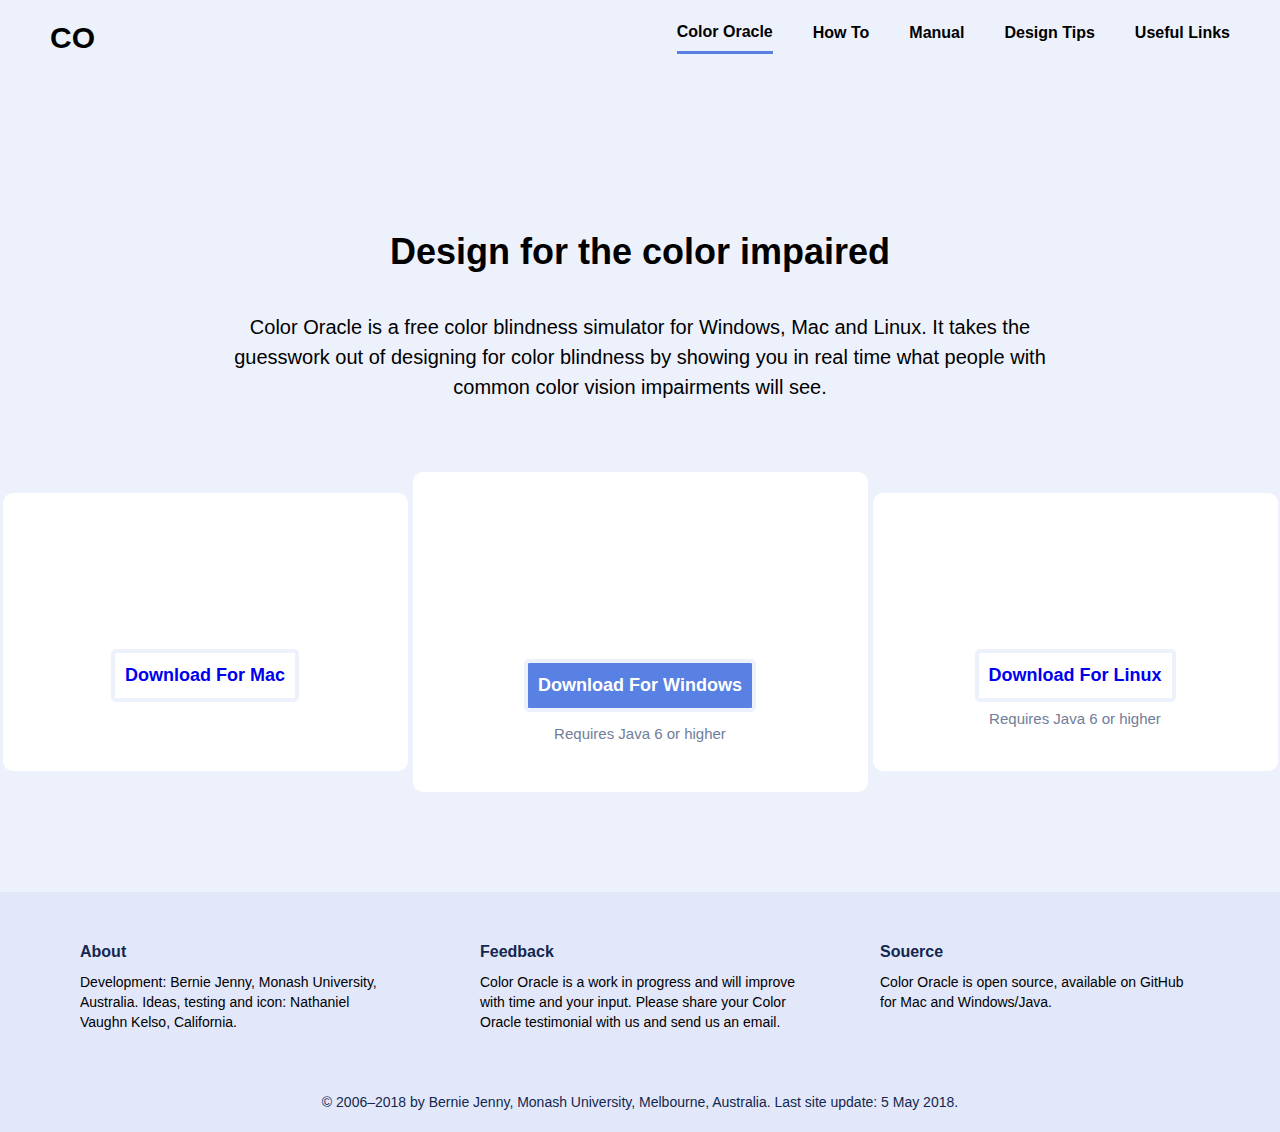
<file: Co Page/index.html>
<!DOCTYPE html>
<html lang="en">
  <head>
    <meta charset="UTF-8" />
    <meta name="viewport" content="width=device-width, initial-scale=1.0" />
    <title>Document</title>
    <link rel="stylesheet" href="assets/css/style.css" />
    <link rel="preconnect" href="https://fonts.googleapis.com" />
    <link
      rel="stylesheet"
      href="https://cdnjs.cloudflare.com/ajax/libs/font-awesome/6.5.2/css/all.min.css"
      integrity="sha512-SnH5WK+bZxgPHs44uWIX+LLJAJ9/2PkPKZ5QiAj6Ta86w+fsb2TkcmfRyVX3pBnMFcV7oQPJkl9QevSCWr3W6A=="
      crossorigin="anonymous"
      referrerpolicy="no-referrer"
    />
  </head>
  <body>
    <header>
      <div class="logo">
        <a href="#">CO</a>
      </div>
      <nav>
        <ul>
          <li><a href="#" class="select">Color Oracle</a></li>
          <li><a href="#">How To</a></li>
          <li><a href="#">Manual</a></li>
          <li><a href="#">Design Tips</a></li>
          <li><a href="#">Useful Links</a></li>
        </ul>
      </nav>
    </header>
    <main>
      <section class="design">
        <div class="title">
          <h1>Design for the color impaired</h1>
          <p>
            Color Oracle is a free color blindness simulator for Windows, Mac
            and Linux. It takes the guesswork out of designing for color
            blindness by showing you in real time what people with common color
            vision impairments will see.
          </p>
        </div>
        <div class="download">
          <div class="download__for">
            <a href="#">Download For Mac</a>
          </div>
          <div class="download__windows">
            <a href="#">Download For Windows</a>
            <p>Requires Java 6 or higher</p>
          </div>
          <div class="download__for">
            <a href="#">Download For Linux</a>
            <p>Requires Java 6 or higher</p>
          </div>
        </div>
      </section>
    </main>

    <footer>
      <div class="end">
        <div>
          <h2>About</h2>
          <p>
            Development: Bernie Jenny, Monash University, Australia. Ideas,
            testing and icon: Nathaniel Vaughn Kelso, California.
          </p>
        </div>
        <div>
          <h2>Feedback</h2>
          <p>
            Color Oracle is a work in progress and will improve with time and
            your input. Please share your Color Oracle testimonial with us and
            send us an email.
          </p>
        </div>
        <div>
          <h2>Souerce</h2>
          <p>
            Color Oracle is open source, available on GitHub for Mac and
            Windows/Java.
          </p>
        </div>
      </div>
      <div class="copyright">
        <p>
          © 2006–2018 by Bernie Jenny, Monash University, Melbourne, Australia.
          Last site update: 5 May 2018.
        </p>
      </div>
    </footer>
  </body>
</html>
</file>
<file: Co Page/assets/css/style.css>
* {
  margin: 0;
  padding: 0;
  box-sizing: border-box;
}
body {
  font-family: Verdana, Geneva, Tahoma, sans-serif;
  background-color: #edf1fc;
}
header {
  display: flex;
  align-items: center;
  justify-content: space-between;
  padding: 20px 50px;
}
a {
  text-decoration: none;
}

li {
  list-style: none;
}
.logo a {
  color: black;
  font-size: 30px;
  font-weight: 900;
  line-height: 36px;
}
.select {
  border-bottom: 3px solid #597fe2;
}
header nav ul {
  display: flex;
  align-items: center;
  gap: 40px;
}
header nav ul li {
  position: relative;
  display: flex;
  align-items: center;
  flex-direction: column;
}
header ul li span {
  display: flex;
  justify-content: center;
}

header ul li:hover::before {
  position: absolute;
  content: " ";
  background-color: #597fe2;
  height: 5px;
  width: 50px;
  border-radius: 10px;
  bottom: 0;
}

header ul li a {
  color: black;
  font-weight: 600;
  line-height: 19.5px;
  text-align: left;
  padding-bottom: 10px;
}

.design {
  margin-bottom: 100px;
}
.title {
  width: 65%;
  margin: auto;
  text-align: center;
  margin-bottom: 70px;
  margin-top: 150px;
}
.title h1 {
  font-size: 36px;
  font-weight: 700;
  line-height: 51px;
  margin-bottom: 35px;
}
.title p {
  font-size: 20px;
  font-weight: 400;
  line-height: 30px;
}
.download {
  display: flex;
  align-items: center;
  justify-content: space-around;
}
.download__for {
  display: flex;
  justify-content: center;
  position: relative;
  width: 405px;
  height: 278px;
  border-radius: 10px;
  box-shadow: #332e6b38;
  background: #ffff;
}
.download__windows {
  display: flex;
  justify-content: center;
  position: relative;
  width: 455px;
  height: 320px;
  border-radius: 10px;
  box-shadow: #332e6b38;
  background: #ffff;
}
.download__windows a {
  background-color: #5980e3;
  color: #ffff;
}

.download a {
  font-size: 18px;
  position: absolute;
  border-radius: 5px;
  padding: 10px;
  bottom: 25%;
  border: 4px solid #edf1fc;
  font-weight: 600;
  line-height: 25px;
}
.download p {
  position: absolute;
  bottom: 15%;
  font-size: 15px;
  font-weight: 400;
  line-height: 20px;
  color: #707d99;
}
.download__for a:hover {
  background-color: #5980e3;
  transition: 0.3s;
  color: #fff;
  border-radius: 8px;
}
footer {
  background-color: #e2e7fa;
  padding-top: 50px;
  display: flex;
  flex-direction: column;
}
footer div {
  margin-bottom: 20px;
  text-align: left;
  width: 25%;
}
footer h2 {
  font-size: 16px;
  font-weight: 600;
  line-height: 20px;
  margin-bottom: 10px;
  color: #13274f;
}
footer p {
  font-size: 14px;
  font-weight: 400;
  line-height: 20px;
}
.end {
  width: 100%;
  text-align: center;
  justify-content: space-evenly;
  display: flex;
}
.copyright {
  width: 100%;
  text-align: center;
  margin-top: 20px;
  color: #13274f;
}
</file>
